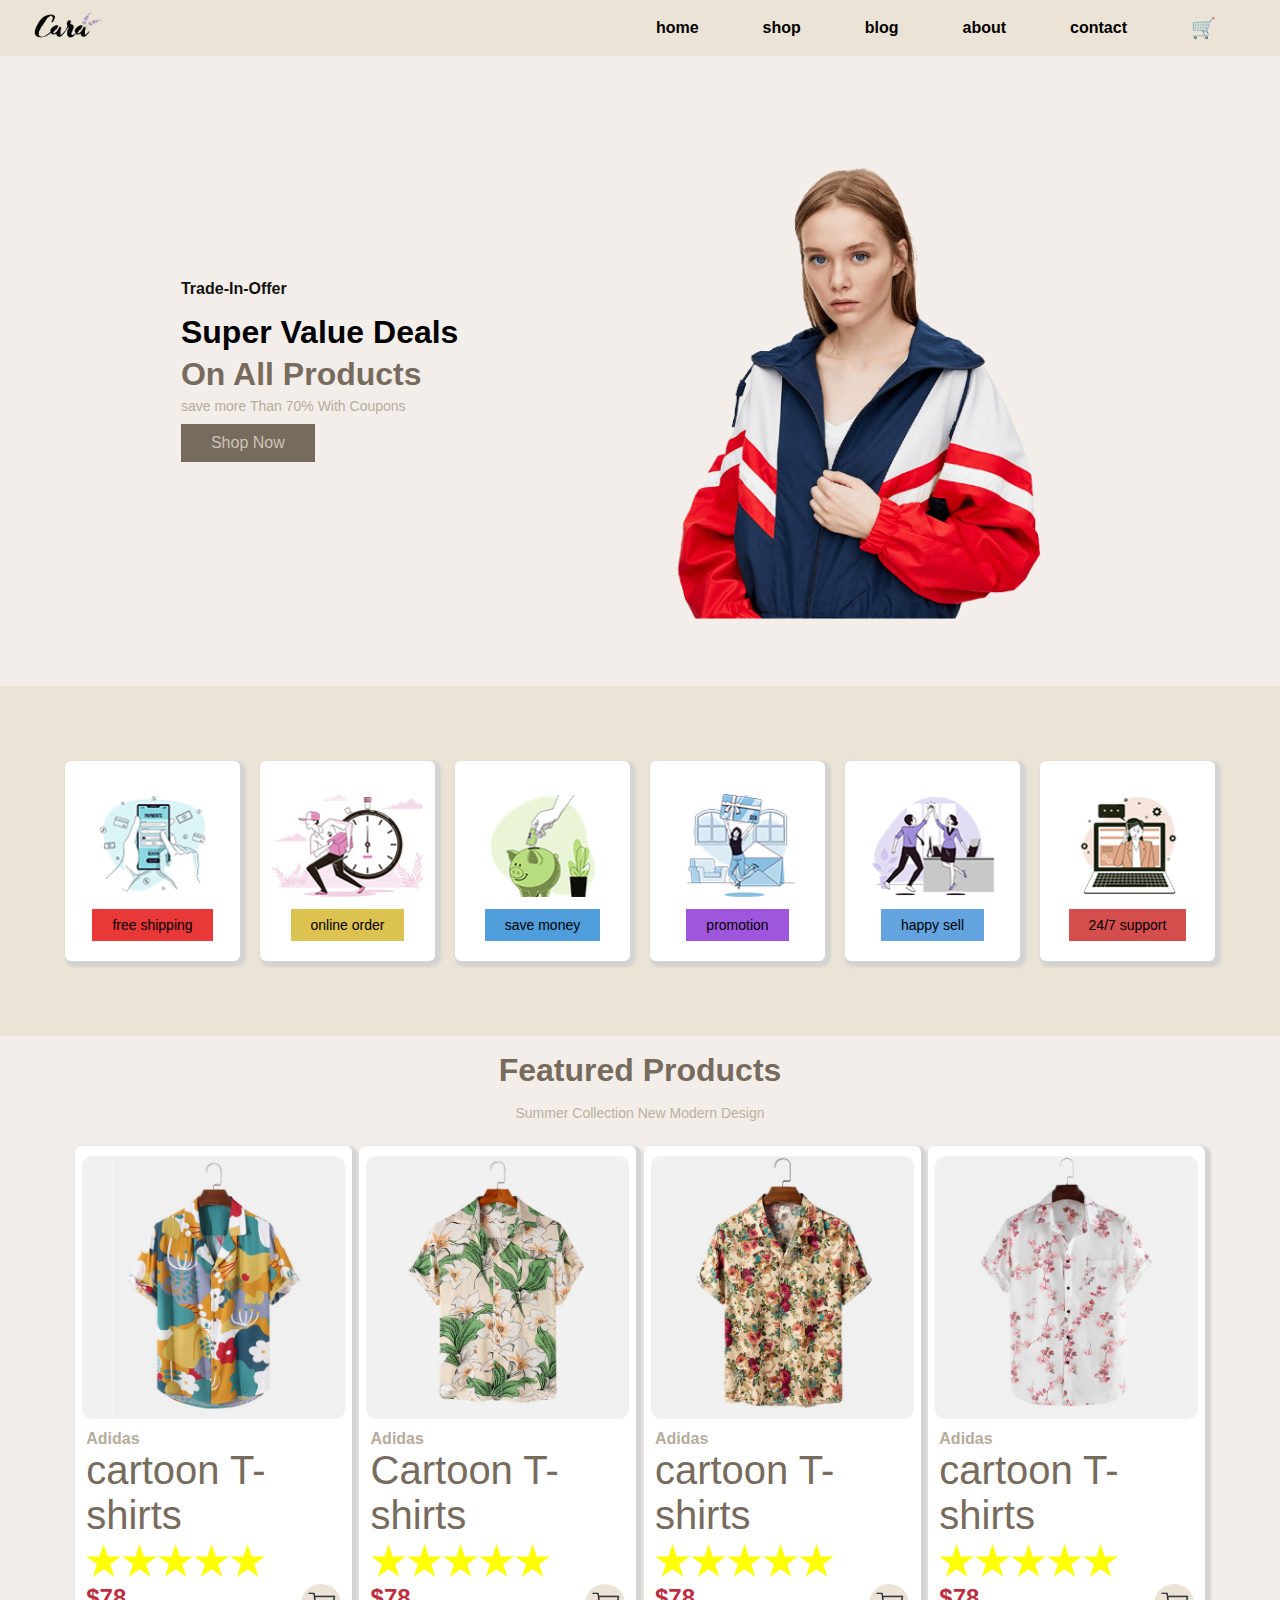
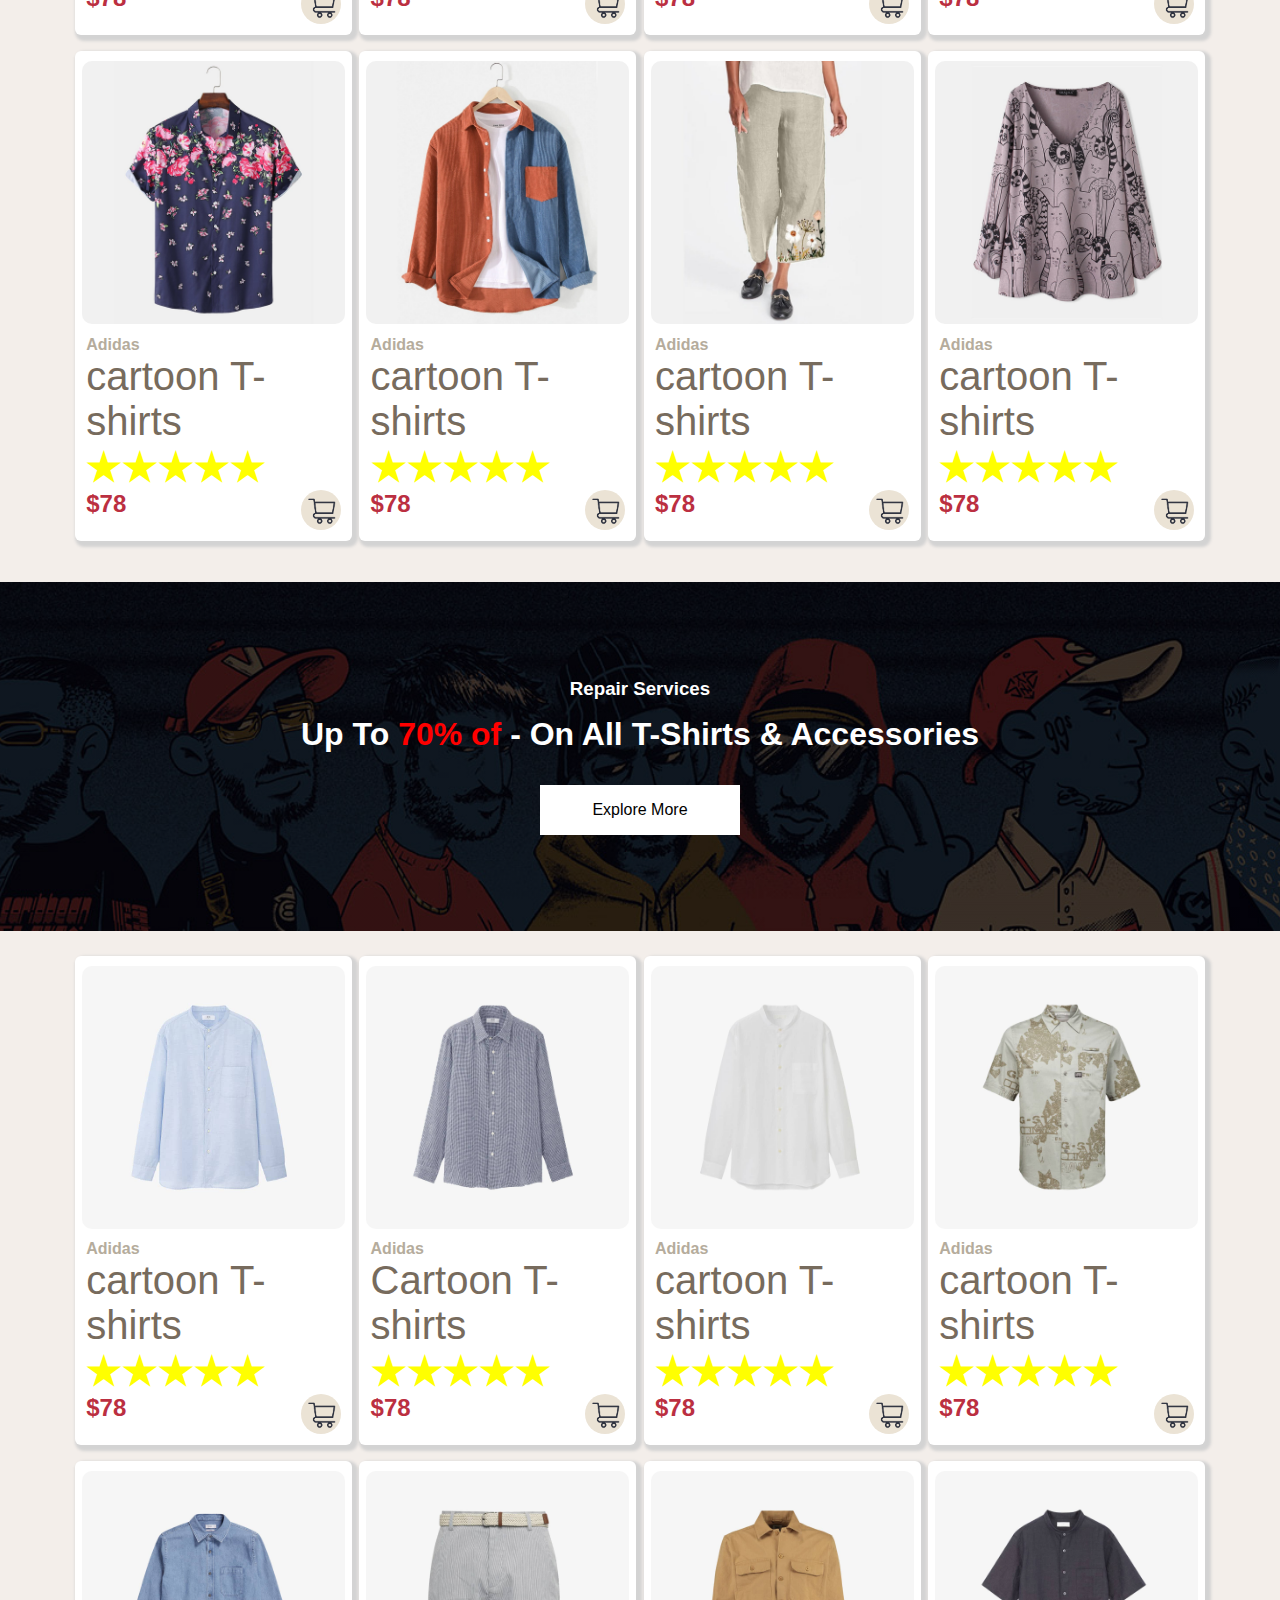
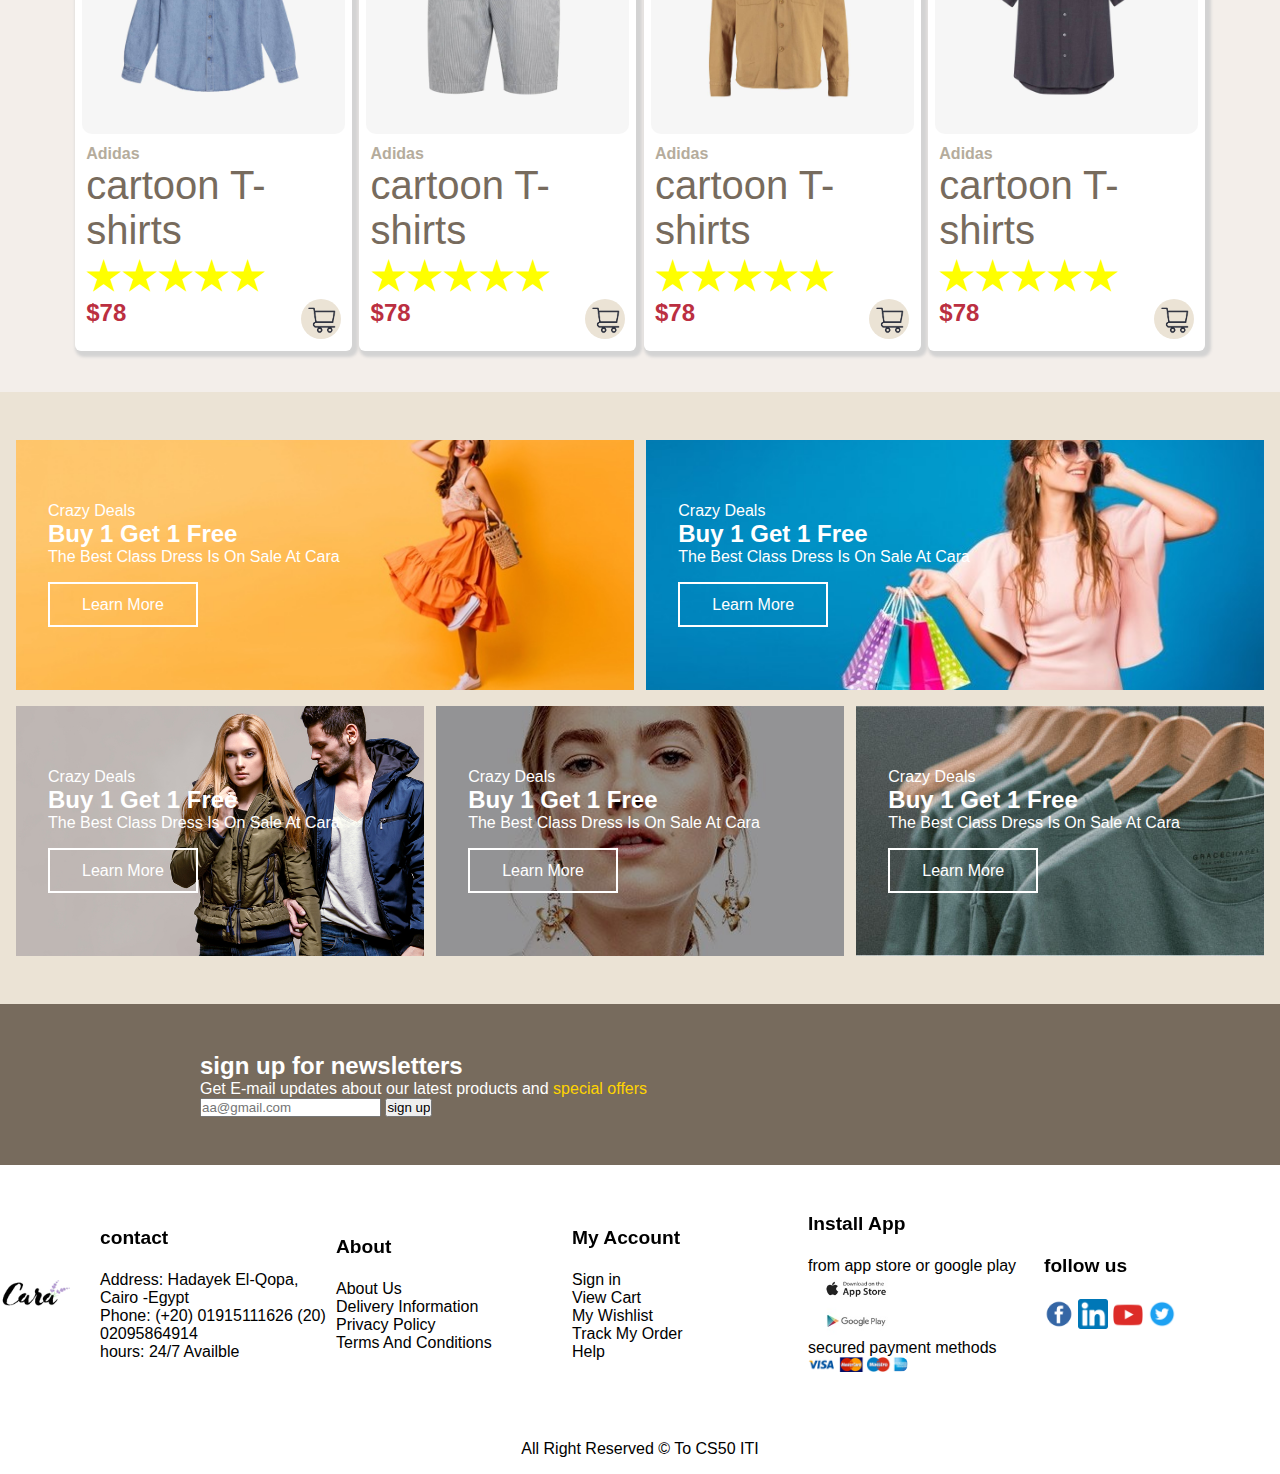
<file: index.html>
<!DOCTYPE html>
<html lang="en">
<head>
  <meta charset="UTF-8">
  <meta name="viewport" content="width=device-width, initial-scale=1.0">
  <link rel="stylesheet" href="style.css">
  <title>Cara</title>
</head>
<body>
  <nav class="container">
    <div class="img">
      <img src="./img/logo.png">
    </div>
    <ul>
      <li><a  href="#">home</a></li>
      <li><a href="shop.html">shop</a></li>
      <li><a href="#">blog</a></li>
      <li><a href="#">about</a></li>
      <li><a href="#">contact</a></li>
      <li><a href="#"id="cart">&#128722;</a></li>
    </ul>
  </nav>



  <section class ="coverpage padtopbot">
    <div class="container">
      
      <div class="content">
        <h3>Trade-In-Offer</h3>
        <h1>Super Value Deals</h1>
        <h2>On All Products</h2>
        <p>save more Than 70% With Coupons</p>
        <a href="#" id="buy">Shop Now</a>
      </div>

      <div class="img">
        <img src="./img/hero4.png">
      </div>
    </div>
  </section>

  <section class="features padtopbot">
    <div><img src="./img/features/f1.png"> <a href="#" class="a">free shipping</a></div>
    <div><img src="./img/features/f2.png"> <a href="#" class="b">online order</a></div>
    <div><img src="./img/features/f3.png"> <a href="#" class="c">save money</a></div>
    <div><img src="./img/features/f4.png"> <a href="#" class="d">promotion</a></div>
    <div><img src="./img/features/f5.png"> <a href="#" class="e">happy sell</a></div>
    <div><img src="./img/features/f6.png"> <a href="#" class="f">24/7 support</a></div>
  </section>

  <h1 id="oldprd" >Featured Products</h1>
  <p id="oldprd">Summer Collection New Modern Design</p>

  <section class="products padtopbot">
      <div class="box">
        <div class="image"> <img src="./img/products/f1.jpg"></div>
        <div class="content">
          <h3>Adidas</h3>
          <p>cartoon T-shirts</p>
            <div class="starprice">
              <span style="font-size:250%;color:yellow;">&starf;</span>
              <span style="font-size:250%;color:yellow;">&starf;</span>
              <span style="font-size:250%;color:yellow;">&starf;</span>
              <span style="font-size:250%;color:yellow;">&starf;</span>
              <span style="font-size:250%;color:yellow;">&starf;</span>
            </div>
            <div><span>$78</span> <img src="./img/shopcart.png"></div>  
        </div>
    </div>

    <div class="box">
      <div class="image"> <img src="./img/products/f2.jpg"></div>
      <div class="content">
        <h3>Adidas</h3>
        <p>Cartoon T-shirts</p>
          <div class="starprice">
            <span style="font-size:250%;color:yellow;">&starf;</span>
            <span style="font-size:250%;color:yellow;">&starf;</span>
            <span style="font-size:250%;color:yellow;">&starf;</span>
            <span style="font-size:250%;color:yellow;">&starf;</span>
            <span style="font-size:250%;color:yellow;">&starf;</span>
          </div>
          <div><span>$78</span> <img src="./img/shopcart.png"></div>  
      </div>
  </div>

  <div class="box">
    <div class="image"> <img src="./img/products/f3.jpg"></div>
    <div class="content">
      <h3>Adidas</h3>
      <p>cartoon T-shirts</p>
        <div class="starprice">
          <span style="font-size:250%;color:yellow;">&starf;</span>
          <span style="font-size:250%;color:yellow;">&starf;</span>
          <span style="font-size:250%;color:yellow;">&starf;</span>
          <span style="font-size:250%;color:yellow;">&starf;</span>
          <span style="font-size:250%;color:yellow;">&starf;</span>
        </div>
        <div><span>$78</span> <img src="./img/shopcart.png"></div>
    </div>
</div>

<div class="box">
  <div class="image"> <img src="./img/products/f4.jpg"></div>
  <div class="content">
    <h3>Adidas</h3>
    <p>cartoon T-shirts</p>
      <div class="starprice">
        <span style="font-size:250%;color:yellow;">&starf;</span>
        <span style="font-size:250%;color:yellow;">&starf;</span>
        <span style="font-size:250%;color:yellow;">&starf;</span>
        <span style="font-size:250%;color:yellow;">&starf;</span>
        <span style="font-size:250%;color:yellow;">&starf;</span>
      </div>
      <div><span>$78</span> <img src="./img/shopcart.png"></div>  </div>
</div>

<div class="box">
  <div class="image"> <img src="./img/products/f5.jpg"></div>
  <div class="content">
    <h3>Adidas</h3>
    <p>cartoon T-shirts</p>
      <div class="starprice">
        <span style="font-size:250%;color:yellow;">&starf;</span>
        <span style="font-size:250%;color:yellow;">&starf;</span>
        <span style="font-size:250%;color:yellow;">&starf;</span>
        <span style="font-size:250%;color:yellow;">&starf;</span>
        <span style="font-size:250%;color:yellow;">&starf;</span>
      </div>
      <div><span>$78</span> <img src="./img/shopcart.png"></div>  </div>
</div>

<div class="box">
  <div class="image"> <img src="./img/products/f6.jpg"></div>
  <div class="content">
    <h3>Adidas</h3>
    <p>cartoon T-shirts</p>
      <div class="starprice">
        <span style="font-size:250%;color:yellow;">&starf;</span>
        <span style="font-size:250%;color:yellow;">&starf;</span>
        <span style="font-size:250%;color:yellow;">&starf;</span>
        <span style="font-size:250%;color:yellow;">&starf;</span>
        <span style="font-size:250%;color:yellow;">&starf;</span>
      </div>
      <div><span>$78</span> <img src="./img/shopcart.png"></div>  </div>
</div>

<div class="box">
  <div class="image"> <img src="./img/products/f7.jpg"></div>
  <div class="content">
    <h3>Adidas</h3>
    <p>cartoon T-shirts</p>
      <div class="starprice">
        <span style="font-size:250%;color:yellow;">&starf;</span>
        <span style="font-size:250%;color:yellow;">&starf;</span>
        <span style="font-size:250%;color:yellow;">&starf;</span>
        <span style="font-size:250%;color:yellow;">&starf;</span>
        <span style="font-size:250%;color:yellow;">&starf;</span>
      </div>
      <div><span>$78</span> <img src="./img/shopcart.png"></div>  
    </div>
</div>

<div class="box">
  <div class="image"><img src="./img/products/f8.jpg"></div> 
  <div class="content">
    <h3>Adidas</h3>
    <p>cartoon T-shirts</p>
      <div class="starprice">
        <span style="font-size:250%;color:yellow;">&starf;</span>
        <span style="font-size:250%;color:yellow;">&starf;</span>
        <span style="font-size:250%;color:yellow;">&starf;</span>
        <span style="font-size:250%;color:yellow;">&starf;</span>
        <span style="font-size:250%;color:yellow;">&starf;</span>
      </div>
      <div><span>$78</span> <img src="./img/shopcart.png"></div>  </div>
</div>
    </section>

    <section class="sale">
      <h3>Repair Services</h3>
      <p>Up To <span>70% of </span> - On All T-Shirts & Accessories</p>
      <a href="#">Explore More</a>
  </section>


  <section class="products padtopbot">
    <div class="box">
      <div class="image"> <img src="./img/products/n1.jpg"></div>
      <div class="content">
        <h3>Adidas</h3>
        <p>cartoon T-shirts</p>
          <div class="starprice">
            <span style="font-size:250%;color:yellow;">&starf;</span>
            <span style="font-size:250%;color:yellow;">&starf;</span>
            <span style="font-size:250%;color:yellow;">&starf;</span>
            <span style="font-size:250%;color:yellow;">&starf;</span>
            <span style="font-size:250%;color:yellow;">&starf;</span>
          </div>
          <div><span>$78</span> <img src="./img/shopcart.png"></div>  
      </div>
  </div>

  <div class="box">
    <div class="image"> <img src="./img/products/n2.jpg"></div>
    <div class="content">
      <h3>Adidas</h3>
      <p>Cartoon T-shirts</p>
        <div class="starprice">
          <span style="font-size:250%;color:yellow;">&starf;</span>
          <span style="font-size:250%;color:yellow;">&starf;</span>
          <span style="font-size:250%;color:yellow;">&starf;</span>
          <span style="font-size:250%;color:yellow;">&starf;</span>
          <span style="font-size:250%;color:yellow;">&starf;</span>
        </div>
        <div><span>$78</span> <img src="./img/shopcart.png"></div>  
    </div>
</div>

<div class="box">
  <div class="image"> <img src="./img/products/n3.jpg"></div>
  <div class="content">
    <h3>Adidas</h3>
    <p>cartoon T-shirts</p>
      <div class="starprice">
        <span style="font-size:250%;color:yellow;">&starf;</span>
        <span style="font-size:250%;color:yellow;">&starf;</span>
        <span style="font-size:250%;color:yellow;">&starf;</span>
        <span style="font-size:250%;color:yellow;">&starf;</span>
        <span style="font-size:250%;color:yellow;">&starf;</span>
      </div>
      <div><span>$78</span> <img src="./img/shopcart.png"></div>
  </div>
</div>

<div class="box">
<div class="image"> <img src="./img/products/n4.jpg"></div>
<div class="content">
  <h3>Adidas</h3>
  <p>cartoon T-shirts</p>
    <div class="starprice">
      <span style="font-size:250%;color:yellow;">&starf;</span>
      <span style="font-size:250%;color:yellow;">&starf;</span>
      <span style="font-size:250%;color:yellow;">&starf;</span>
      <span style="font-size:250%;color:yellow;">&starf;</span>
      <span style="font-size:250%;color:yellow;">&starf;</span>
    </div>
    <div><span>$78</span> <img src="./img/shopcart.png"></div>  </div>
</div>

<div class="box">
<div class="image"> <img src="./img/products/n5.jpg"></div>
<div class="content">
  <h3>Adidas</h3>
  <p>cartoon T-shirts</p>
    <div class="starprice">
      <span style="font-size:250%;color:yellow;">&starf;</span>
      <span style="font-size:250%;color:yellow;">&starf;</span>
      <span style="font-size:250%;color:yellow;">&starf;</span>
      <span style="font-size:250%;color:yellow;">&starf;</span>
      <span style="font-size:250%;color:yellow;">&starf;</span>
    </div>
    <div><span>$78</span> <img src="./img/shopcart.png"></div>  </div>
</div>

<div class="box">
<div class="image"> <img src="./img/products/n6.jpg"></div>
<div class="content">
  <h3>Adidas</h3>
  <p>cartoon T-shirts</p>
    <div class="starprice">
      <span style="font-size:250%;color:yellow;">&starf;</span>
      <span style="font-size:250%;color:yellow;">&starf;</span>
      <span style="font-size:250%;color:yellow;">&starf;</span>
      <span style="font-size:250%;color:yellow;">&starf;</span>
      <span style="font-size:250%;color:yellow;">&starf;</span>
    </div>
    <div><span>$78</span> <img src="./img/shopcart.png"></div>  </div>
</div>

<div class="box">
<div class="image"> <img src="./img/products/n7.jpg"></div>
<div class="content">
  <h3>Adidas</h3>
  <p>cartoon T-shirts</p>
    <div class="starprice">
      <span style="font-size:250%;color:yellow;">&starf;</span>
      <span style="font-size:250%;color:yellow;">&starf;</span>
      <span style="font-size:250%;color:yellow;">&starf;</span>
      <span style="font-size:250%;color:yellow;">&starf;</span>
      <span style="font-size:250%;color:yellow;">&starf;</span>
    </div>
    <div><span>$78</span> <img src="./img/shopcart.png"></div>  
  </div>
</div>

<div class="box">
<div class="image"><img src="./img/products/n8.jpg"></div> 
<div class="content">
  <h3>Adidas</h3>
  <p>cartoon T-shirts</p>
    <div class="starprice">
      <span style="font-size:250%;color:yellow;">&starf;</span>
      <span style="font-size:250%;color:yellow;">&starf;</span>
      <span style="font-size:250%;color:yellow;">&starf;</span>
      <span style="font-size:250%;color:yellow;">&starf;</span>
      <span style="font-size:250%;color:yellow;">&starf;</span>
    </div>
    <div><span>$78</span> <img src="./img/shopcart.png"></div>  </div>
</div>
  </section>

  <section class="images container padtopbot">
    <div class=" child">
        <div class="box one">
            <div>
                <span>Crazy Deals</span>
                <h3>Buy 1 Get 1 Free</h3>
                <p>The Best Class Dress Is On Sale At Cara</p>
                <a href="#">Learn More</a>
            </div>
        </div>
        <div class="box two">
            <div>
                <span>Crazy Deals</span>
                <h3>Buy 1 Get 1 Free</h3>
                <p>The Best Class Dress Is On Sale At Cara</p>
                <a href="#">Learn More</a>
            </div>
        </div>
    </div>
    <div class="child">
        <div class="box three">
            <div>
                <span>Crazy Deals</span>
                <h3>Buy 1 Get 1 Free</h3>
                <p>The Best Class Dress Is On Sale At Cara</p>
                <a href="#">Learn More</a>
            </div>
        </div>
        <div class="box four">
            <div>
                <span>Crazy Deals</span>
                <h3>Buy 1 Get 1 Free</h3>
                <p>The Best Class Dress Is On Sale At Cara</p>
                <a href="#">Learn More</a>
            </div>
        </div>
        <div class="box five">
            <div>
                <span>Crazy Deals</span>
                <h3>Buy 1 Get 1 Free</h3>
                <p>The Best Class Dress Is On Sale At Cara</p>
                <a href="#">Learn More</a>
            </div>
        </div>
    </div>
</section>


<section class="signup padtopbot">
  <div class="container">
    <div><h2>sign up for newsletters</h2>
    <p>Get E-mail updates about our latest products and <span>special offers</span></p>
    </div>
    <div>
    <form>
      <label for="email"></label>
      <input type="email" name="email" placeholder="aa@gmail.com" required>
      <input type="submit" value="sign up">
    </form>
    </div>
  </div>
</section>


<footer class="padtopbot">
  <div class=" container">
    <img src="./img/logo.png">
      <ul>
          <li class="main">contact</li>
          <li>Address: Hadayek El-Qopa, Cairo -Egypt</li>
          <li>Phone: (+20) 01915111626 (20) 02095864914</li>
          <li>hours: 24/7 Availble</li>
          
      </ul>
      
      <ul>
          <li class="main">About</li>
          <li>About Us</li>
          <li>Delivery Information</li>
          <li>Privacy Policy</li>
          <li>Terms And Conditions</li>
      </ul>
      <ul>
          <li class="main">My Account</li>
          <li>Sign in</li>
          <li>View Cart</li>
          <li>My Wishlist</li>
          <li>Track My Order</li>
          <li>Help</li>
      </ul>
      <ul class="payment">
        <li class="main">Install App</li>
        <li>from app store or google play</li>
        <li><img src="./img/pay/app.jpg"></li>
        <li><img src="./img/pay/play.jpg"></li>
        <li>secured payment methods</li>
        <li><img src="./img/pay/pay.png"></li>
    </ul>
      <div class="follow">
          <h2>follow us</h2>
        <a><img src="./img/facebook.png"></a>
        <a><img src="./img/linkedin.png"></a>
        <a><img src="./img/youtube.png"></a>
        <a><img src="./img/twitter.png"></a>
      </div>
  </div>
</footer>
<p class="secoundFooter">All Right Reserved &copy; To CS50 ITI</p>
</body>
</html>
</file>
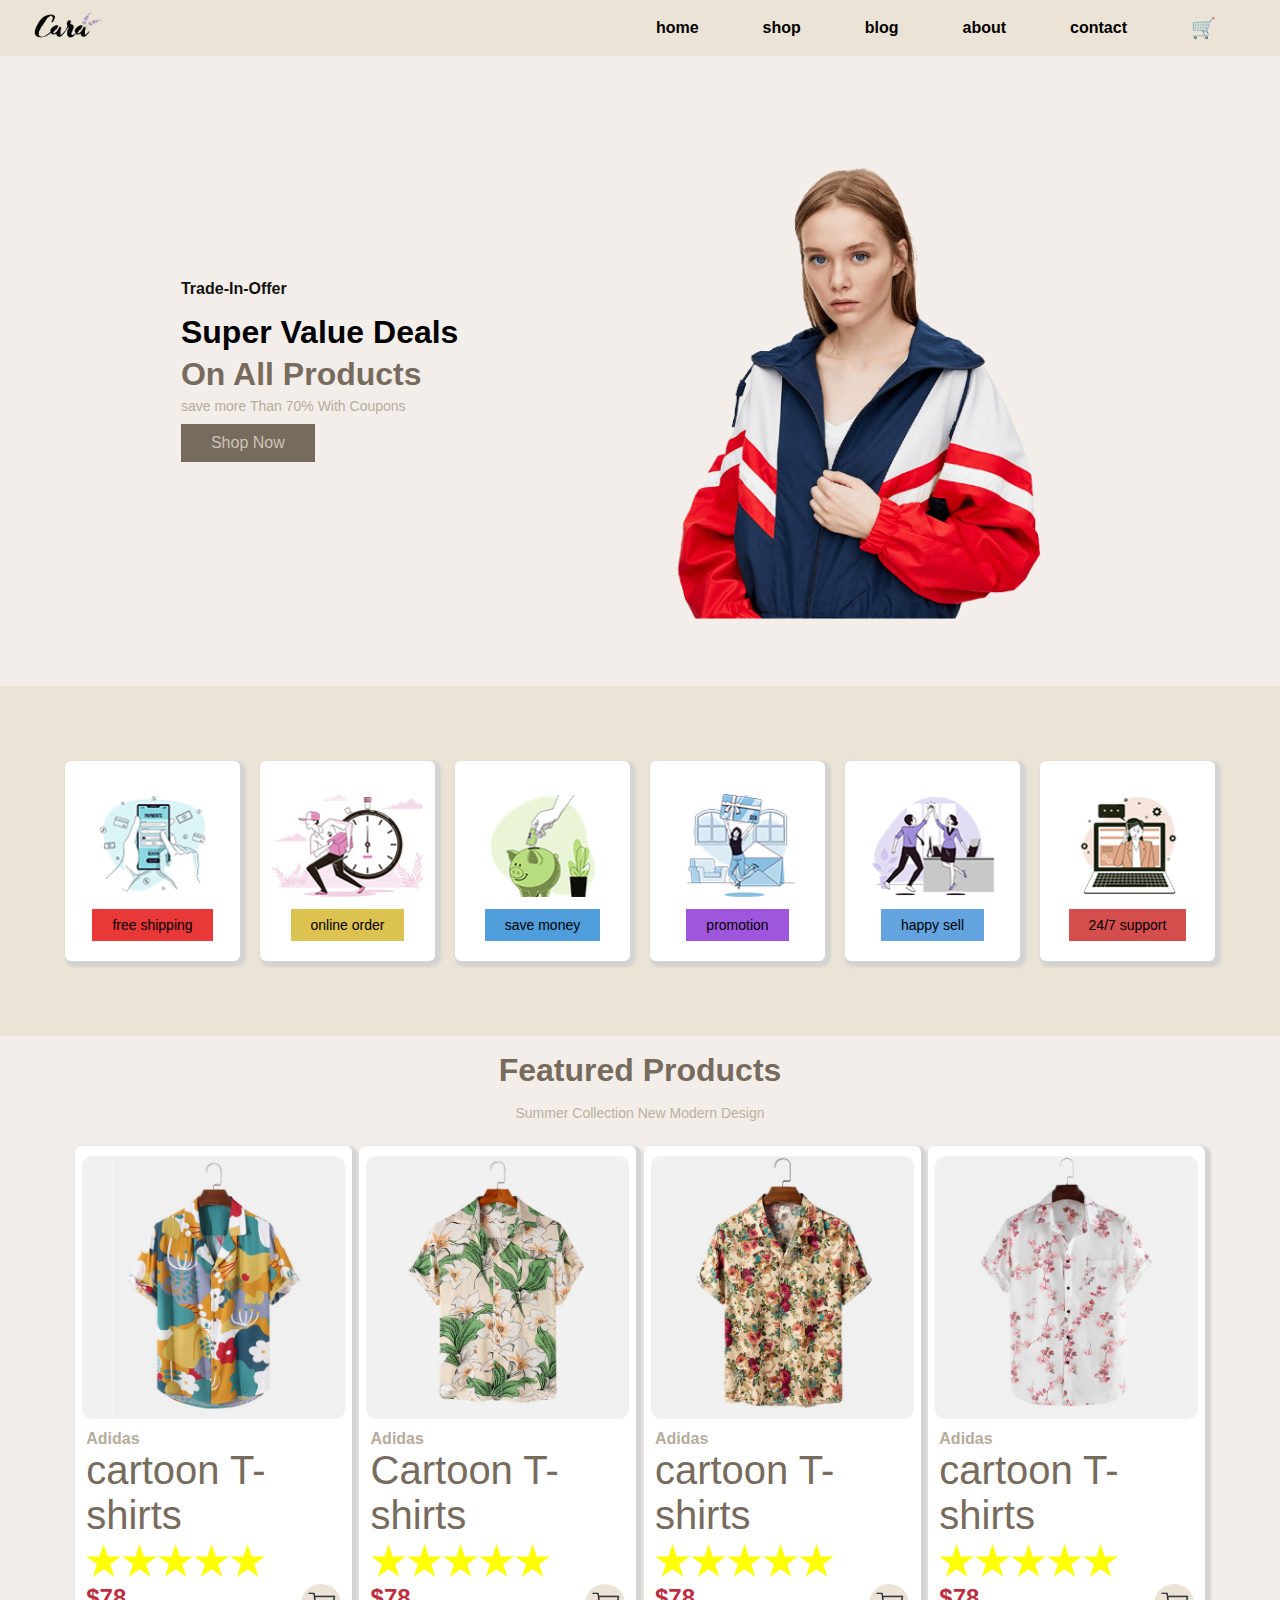
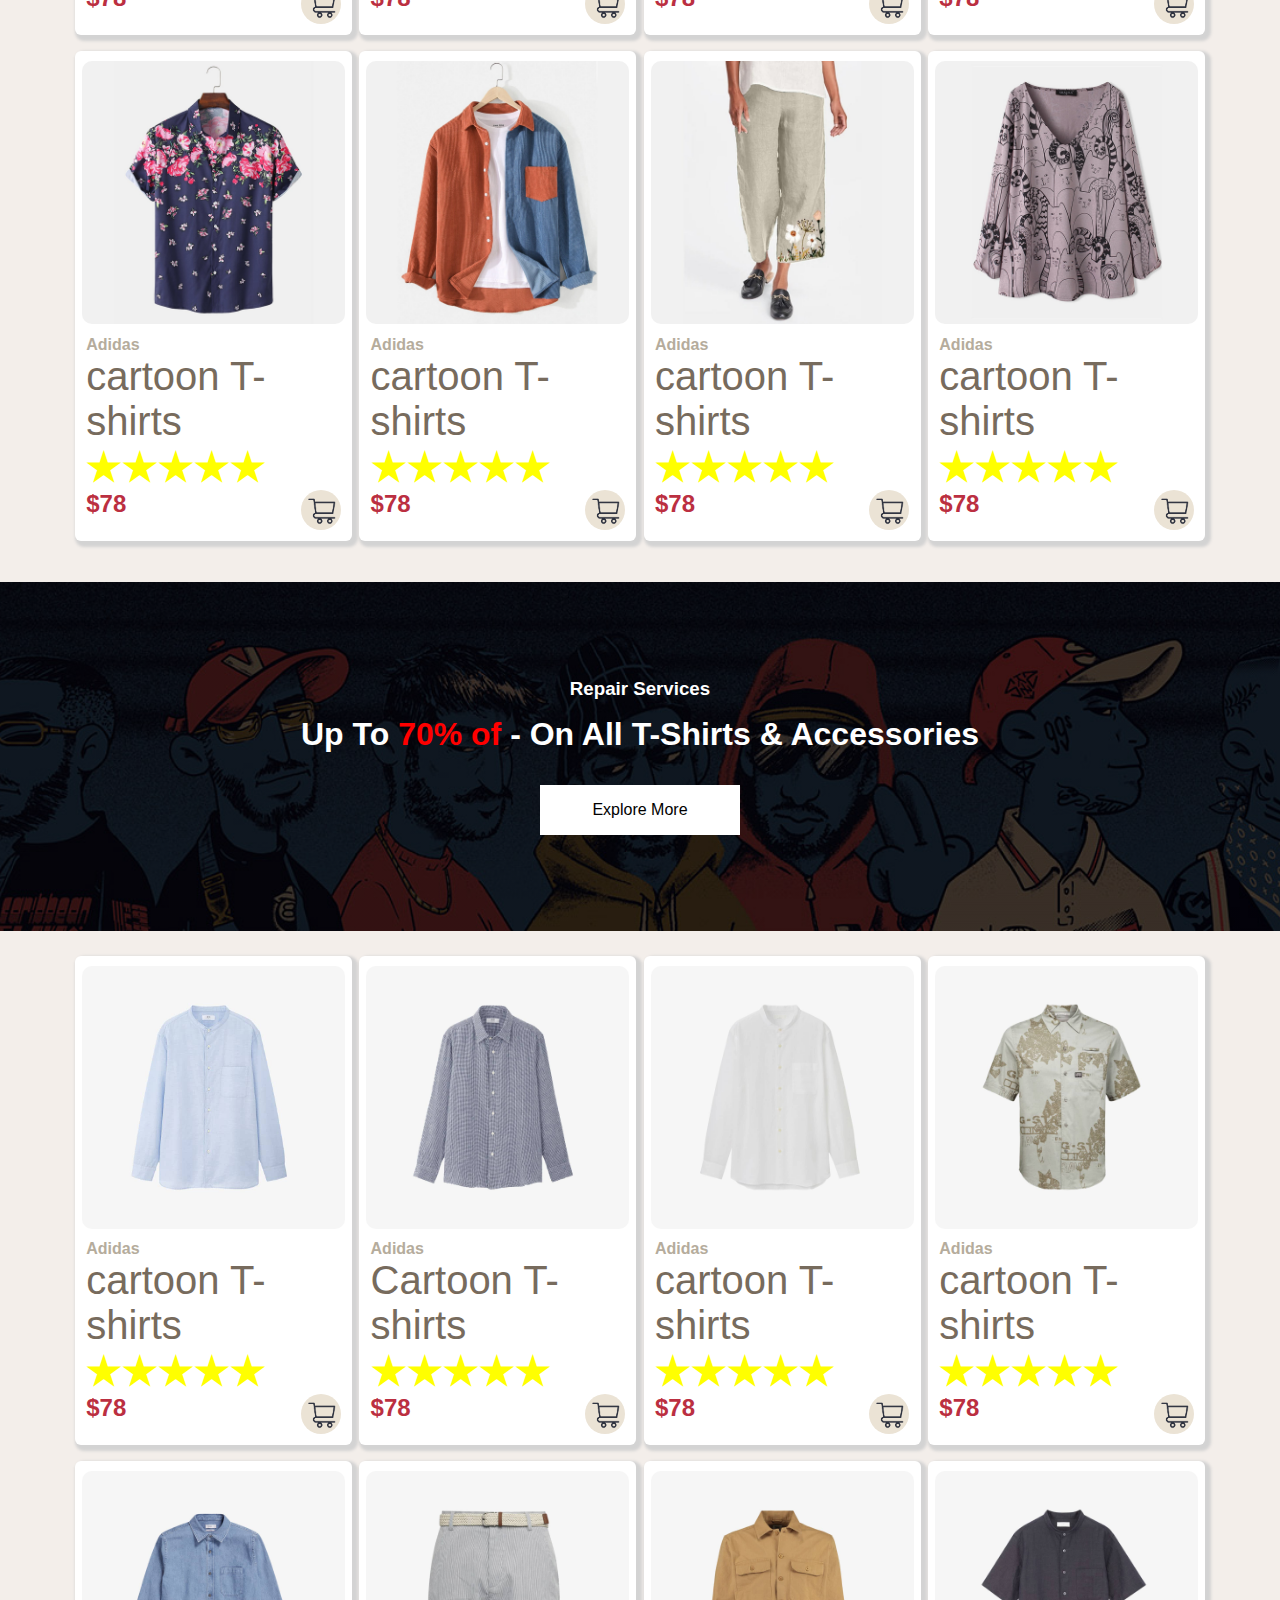
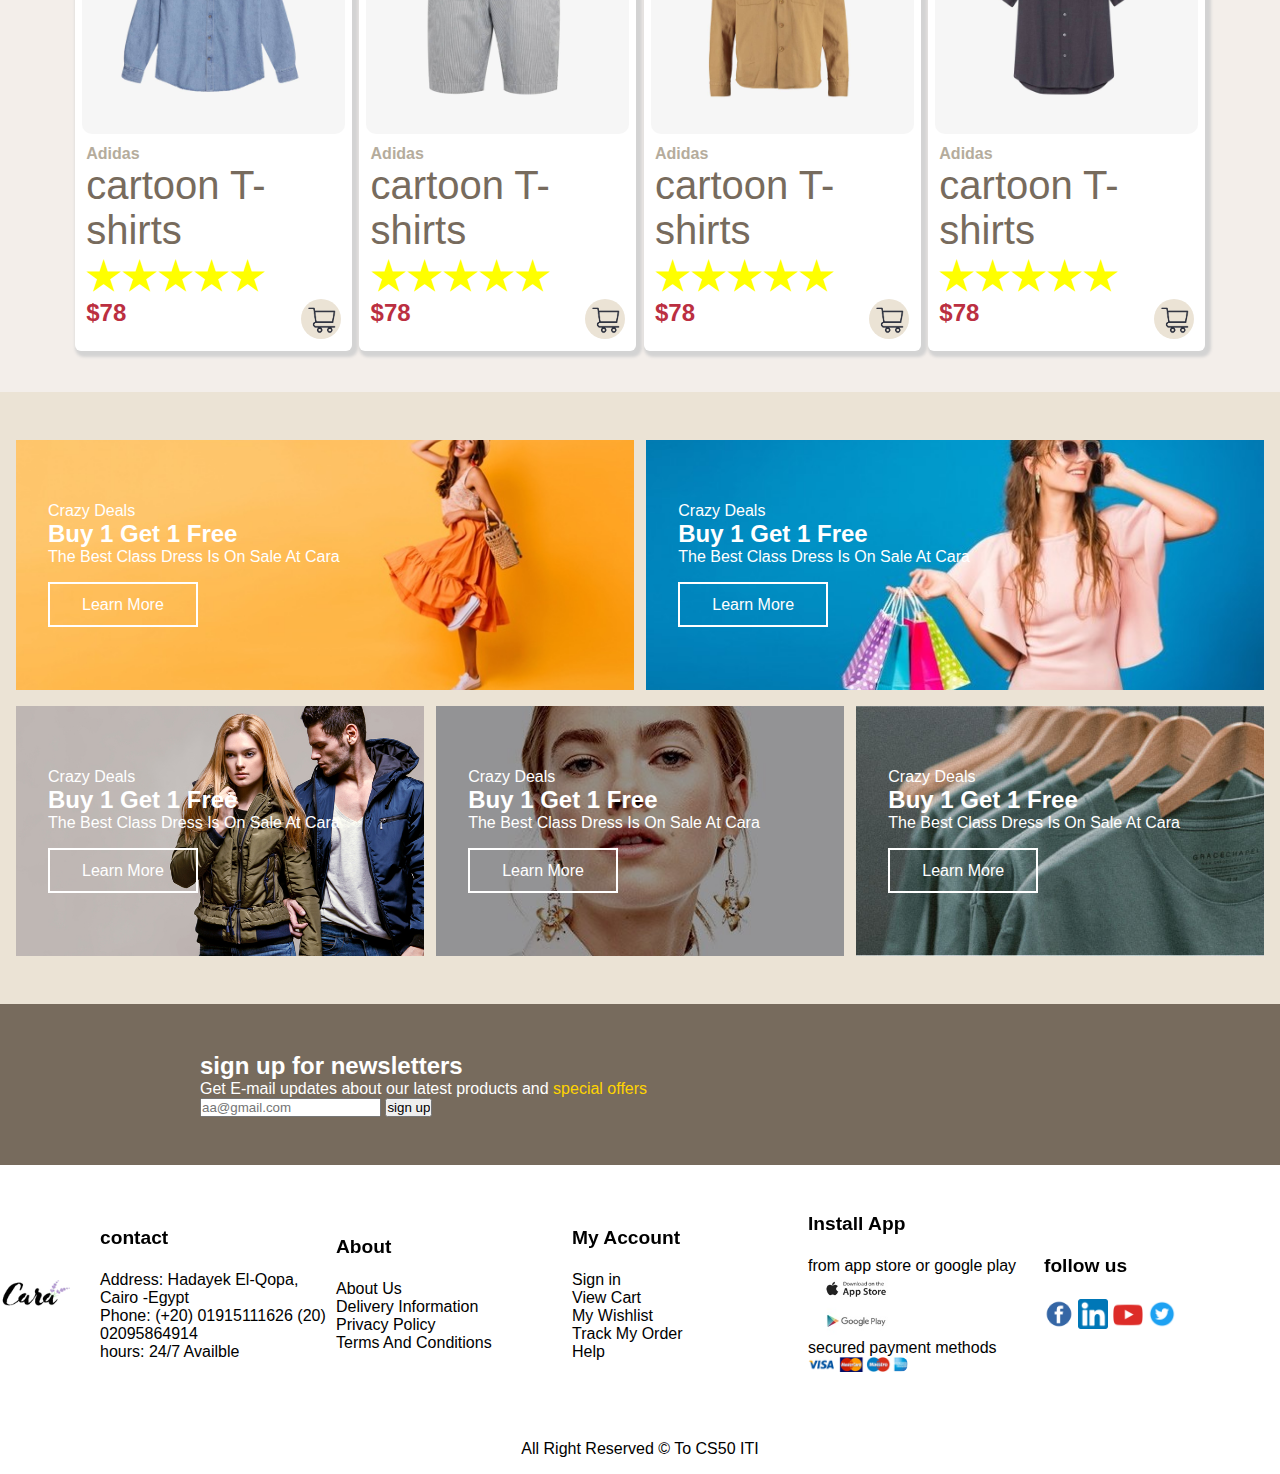
<file: home.html>
<!DOCTYPE html>
<html lang="en">
<head>
  <meta charset="UTF-8">
  <meta name="viewport" content="width=device-width, initial-scale=1.0">
  <link rel="stylesheet" href="style.css">
  <title>Cara</title>
</head>
<body>
  <nav class="container">
    <div class="img">
      <img src="./img/logo.png">
    </div>
    <ul>
      <li><a  href="#">home</a></li>
      <li><a href="shop.html">shop</a></li>
      <li><a href="#">blog</a></li>
      <li><a href="#">about</a></li>
      <li><a href="#">contact</a></li>
      <li><a href="#"id="cart">&#128722;</a></li>
    </ul>
  </nav>



  <section class ="coverpage padtopbot">
    <div class="container">
      
      <div class="content">
        <h3>Trade-In-Offer</h3>
        <h1>Super Value Deals</h1>
        <h2>On All Products</h2>
        <p>save more Than 70% With Coupons</p>
        <a href="#" id="buy">Shop Now</a>
      </div>

      <div class="img">
        <img src="./img/hero4.png">
      </div>
    </div>
  </section>

  <section class="features padtopbot">
    <div><img src="./img/features/f1.png"> <a href="#" class="a">free shipping</a></div>
    <div><img src="./img/features/f2.png"> <a href="#" class="b">online order</a></div>
    <div><img src="./img/features/f3.png"> <a href="#" class="c">save money</a></div>
    <div><img src="./img/features/f4.png"> <a href="#" class="d">promotion</a></div>
    <div><img src="./img/features/f5.png"> <a href="#" class="e">happy sell</a></div>
    <div><img src="./img/features/f6.png"> <a href="#" class="f">24/7 support</a></div>
  </section>

  <h1 id="oldprd" >Featured Products</h1>
  <p id="oldprd">Summer Collection New Modern Design</p>

  <section class="products padtopbot">
      <div class="box">
        <div class="image"> <img src="./img/products/f1.jpg"></div>
        <div class="content">
          <h3>Adidas</h3>
          <p>cartoon T-shirts</p>
            <div class="starprice">
              <span style="font-size:250%;color:yellow;">&starf;</span>
              <span style="font-size:250%;color:yellow;">&starf;</span>
              <span style="font-size:250%;color:yellow;">&starf;</span>
              <span style="font-size:250%;color:yellow;">&starf;</span>
              <span style="font-size:250%;color:yellow;">&starf;</span>
            </div>
            <div><span>$78</span> <img src="./img/shopcart.png"></div>  
        </div>
    </div>

    <div class="box">
      <div class="image"> <img src="./img/products/f2.jpg"></div>
      <div class="content">
        <h3>Adidas</h3>
        <p>Cartoon T-shirts</p>
          <div class="starprice">
            <span style="font-size:250%;color:yellow;">&starf;</span>
            <span style="font-size:250%;color:yellow;">&starf;</span>
            <span style="font-size:250%;color:yellow;">&starf;</span>
            <span style="font-size:250%;color:yellow;">&starf;</span>
            <span style="font-size:250%;color:yellow;">&starf;</span>
          </div>
          <div><span>$78</span> <img src="./img/shopcart.png"></div>  
      </div>
  </div>

  <div class="box">
    <div class="image"> <img src="./img/products/f3.jpg"></div>
    <div class="content">
      <h3>Adidas</h3>
      <p>cartoon T-shirts</p>
        <div class="starprice">
          <span style="font-size:250%;color:yellow;">&starf;</span>
          <span style="font-size:250%;color:yellow;">&starf;</span>
          <span style="font-size:250%;color:yellow;">&starf;</span>
          <span style="font-size:250%;color:yellow;">&starf;</span>
          <span style="font-size:250%;color:yellow;">&starf;</span>
        </div>
        <div><span>$78</span> <img src="./img/shopcart.png"></div>
    </div>
</div>

<div class="box">
  <div class="image"> <img src="./img/products/f4.jpg"></div>
  <div class="content">
    <h3>Adidas</h3>
    <p>cartoon T-shirts</p>
      <div class="starprice">
        <span style="font-size:250%;color:yellow;">&starf;</span>
        <span style="font-size:250%;color:yellow;">&starf;</span>
        <span style="font-size:250%;color:yellow;">&starf;</span>
        <span style="font-size:250%;color:yellow;">&starf;</span>
        <span style="font-size:250%;color:yellow;">&starf;</span>
      </div>
      <div><span>$78</span> <img src="./img/shopcart.png"></div>  </div>
</div>

<div class="box">
  <div class="image"> <img src="./img/products/f5.jpg"></div>
  <div class="content">
    <h3>Adidas</h3>
    <p>cartoon T-shirts</p>
      <div class="starprice">
        <span style="font-size:250%;color:yellow;">&starf;</span>
        <span style="font-size:250%;color:yellow;">&starf;</span>
        <span style="font-size:250%;color:yellow;">&starf;</span>
        <span style="font-size:250%;color:yellow;">&starf;</span>
        <span style="font-size:250%;color:yellow;">&starf;</span>
      </div>
      <div><span>$78</span> <img src="./img/shopcart.png"></div>  </div>
</div>

<div class="box">
  <div class="image"> <img src="./img/products/f6.jpg"></div>
  <div class="content">
    <h3>Adidas</h3>
    <p>cartoon T-shirts</p>
      <div class="starprice">
        <span style="font-size:250%;color:yellow;">&starf;</span>
        <span style="font-size:250%;color:yellow;">&starf;</span>
        <span style="font-size:250%;color:yellow;">&starf;</span>
        <span style="font-size:250%;color:yellow;">&starf;</span>
        <span style="font-size:250%;color:yellow;">&starf;</span>
      </div>
      <div><span>$78</span> <img src="./img/shopcart.png"></div>  </div>
</div>

<div class="box">
  <div class="image"> <img src="./img/products/f7.jpg"></div>
  <div class="content">
    <h3>Adidas</h3>
    <p>cartoon T-shirts</p>
      <div class="starprice">
        <span style="font-size:250%;color:yellow;">&starf;</span>
        <span style="font-size:250%;color:yellow;">&starf;</span>
        <span style="font-size:250%;color:yellow;">&starf;</span>
        <span style="font-size:250%;color:yellow;">&starf;</span>
        <span style="font-size:250%;color:yellow;">&starf;</span>
      </div>
      <div><span>$78</span> <img src="./img/shopcart.png"></div>  
    </div>
</div>

<div class="box">
  <div class="image"><img src="./img/products/f8.jpg"></div> 
  <div class="content">
    <h3>Adidas</h3>
    <p>cartoon T-shirts</p>
      <div class="starprice">
        <span style="font-size:250%;color:yellow;">&starf;</span>
        <span style="font-size:250%;color:yellow;">&starf;</span>
        <span style="font-size:250%;color:yellow;">&starf;</span>
        <span style="font-size:250%;color:yellow;">&starf;</span>
        <span style="font-size:250%;color:yellow;">&starf;</span>
      </div>
      <div><span>$78</span> <img src="./img/shopcart.png"></div>  </div>
</div>
    </section>

    <section class="sale">
      <h3>Repair Services</h3>
      <p>Up To <span>70% of </span> - On All T-Shirts & Accessories</p>
      <a href="#">Explore More</a>
  </section>


  <section class="products padtopbot">
    <div class="box">
      <div class="image"> <img src="./img/products/n1.jpg"></div>
      <div class="content">
        <h3>Adidas</h3>
        <p>cartoon T-shirts</p>
          <div class="starprice">
            <span style="font-size:250%;color:yellow;">&starf;</span>
            <span style="font-size:250%;color:yellow;">&starf;</span>
            <span style="font-size:250%;color:yellow;">&starf;</span>
            <span style="font-size:250%;color:yellow;">&starf;</span>
            <span style="font-size:250%;color:yellow;">&starf;</span>
          </div>
          <div><span>$78</span> <img src="./img/shopcart.png"></div>  
      </div>
  </div>

  <div class="box">
    <div class="image"> <img src="./img/products/n2.jpg"></div>
    <div class="content">
      <h3>Adidas</h3>
      <p>Cartoon T-shirts</p>
        <div class="starprice">
          <span style="font-size:250%;color:yellow;">&starf;</span>
          <span style="font-size:250%;color:yellow;">&starf;</span>
          <span style="font-size:250%;color:yellow;">&starf;</span>
          <span style="font-size:250%;color:yellow;">&starf;</span>
          <span style="font-size:250%;color:yellow;">&starf;</span>
        </div>
        <div><span>$78</span> <img src="./img/shopcart.png"></div>  
    </div>
</div>

<div class="box">
  <div class="image"> <img src="./img/products/n3.jpg"></div>
  <div class="content">
    <h3>Adidas</h3>
    <p>cartoon T-shirts</p>
      <div class="starprice">
        <span style="font-size:250%;color:yellow;">&starf;</span>
        <span style="font-size:250%;color:yellow;">&starf;</span>
        <span style="font-size:250%;color:yellow;">&starf;</span>
        <span style="font-size:250%;color:yellow;">&starf;</span>
        <span style="font-size:250%;color:yellow;">&starf;</span>
      </div>
      <div><span>$78</span> <img src="./img/shopcart.png"></div>
  </div>
</div>

<div class="box">
<div class="image"> <img src="./img/products/n4.jpg"></div>
<div class="content">
  <h3>Adidas</h3>
  <p>cartoon T-shirts</p>
    <div class="starprice">
      <span style="font-size:250%;color:yellow;">&starf;</span>
      <span style="font-size:250%;color:yellow;">&starf;</span>
      <span style="font-size:250%;color:yellow;">&starf;</span>
      <span style="font-size:250%;color:yellow;">&starf;</span>
      <span style="font-size:250%;color:yellow;">&starf;</span>
    </div>
    <div><span>$78</span> <img src="./img/shopcart.png"></div>  </div>
</div>

<div class="box">
<div class="image"> <img src="./img/products/n5.jpg"></div>
<div class="content">
  <h3>Adidas</h3>
  <p>cartoon T-shirts</p>
    <div class="starprice">
      <span style="font-size:250%;color:yellow;">&starf;</span>
      <span style="font-size:250%;color:yellow;">&starf;</span>
      <span style="font-size:250%;color:yellow;">&starf;</span>
      <span style="font-size:250%;color:yellow;">&starf;</span>
      <span style="font-size:250%;color:yellow;">&starf;</span>
    </div>
    <div><span>$78</span> <img src="./img/shopcart.png"></div>  </div>
</div>

<div class="box">
<div class="image"> <img src="./img/products/n6.jpg"></div>
<div class="content">
  <h3>Adidas</h3>
  <p>cartoon T-shirts</p>
    <div class="starprice">
      <span style="font-size:250%;color:yellow;">&starf;</span>
      <span style="font-size:250%;color:yellow;">&starf;</span>
      <span style="font-size:250%;color:yellow;">&starf;</span>
      <span style="font-size:250%;color:yellow;">&starf;</span>
      <span style="font-size:250%;color:yellow;">&starf;</span>
    </div>
    <div><span>$78</span> <img src="./img/shopcart.png"></div>  </div>
</div>

<div class="box">
<div class="image"> <img src="./img/products/n7.jpg"></div>
<div class="content">
  <h3>Adidas</h3>
  <p>cartoon T-shirts</p>
    <div class="starprice">
      <span style="font-size:250%;color:yellow;">&starf;</span>
      <span style="font-size:250%;color:yellow;">&starf;</span>
      <span style="font-size:250%;color:yellow;">&starf;</span>
      <span style="font-size:250%;color:yellow;">&starf;</span>
      <span style="font-size:250%;color:yellow;">&starf;</span>
    </div>
    <div><span>$78</span> <img src="./img/shopcart.png"></div>  
  </div>
</div>

<div class="box">
<div class="image"><img src="./img/products/n8.jpg"></div> 
<div class="content">
  <h3>Adidas</h3>
  <p>cartoon T-shirts</p>
    <div class="starprice">
      <span style="font-size:250%;color:yellow;">&starf;</span>
      <span style="font-size:250%;color:yellow;">&starf;</span>
      <span style="font-size:250%;color:yellow;">&starf;</span>
      <span style="font-size:250%;color:yellow;">&starf;</span>
      <span style="font-size:250%;color:yellow;">&starf;</span>
    </div>
    <div><span>$78</span> <img src="./img/shopcart.png"></div>  </div>
</div>
  </section>

  <section class="images container padtopbot">
    <div class=" child">
        <div class="box one">
            <div>
                <span>Crazy Deals</span>
                <h3>Buy 1 Get 1 Free</h3>
                <p>The Best Class Dress Is On Sale At Cara</p>
                <a href="#">Learn More</a>
            </div>
        </div>
        <div class="box two">
            <div>
                <span>Crazy Deals</span>
                <h3>Buy 1 Get 1 Free</h3>
                <p>The Best Class Dress Is On Sale At Cara</p>
                <a href="#">Learn More</a>
            </div>
        </div>
    </div>
    <div class="child">
        <div class="box three">
            <div>
                <span>Crazy Deals</span>
                <h3>Buy 1 Get 1 Free</h3>
                <p>The Best Class Dress Is On Sale At Cara</p>
                <a href="#">Learn More</a>
            </div>
        </div>
        <div class="box four">
            <div>
                <span>Crazy Deals</span>
                <h3>Buy 1 Get 1 Free</h3>
                <p>The Best Class Dress Is On Sale At Cara</p>
                <a href="#">Learn More</a>
            </div>
        </div>
        <div class="box five">
            <div>
                <span>Crazy Deals</span>
                <h3>Buy 1 Get 1 Free</h3>
                <p>The Best Class Dress Is On Sale At Cara</p>
                <a href="#">Learn More</a>
            </div>
        </div>
    </div>
</section>


<section class="signup padtopbot">
  <div class="container">
    <div><h2>sign up for newsletters</h2>
    <p>Get E-mail updates about our latest products and <span>special offers</span></p>
    </div>
    <div>
    <form>
      <label for="email"></label>
      <input type="email" name="email" placeholder="aa@gmail.com" required>
      <input type="submit" value="sign up">
    </form>
    </div>
  </div>
</section>


<footer class="padtopbot">
  <div class=" container">
    <img src="./img/logo.png">
      <ul>
          <li class="main">contact</li>
          <li>Address: Hadayek El-Qopa, Cairo -Egypt</li>
          <li>Phone: (+20) 01915111626 (20) 02095864914</li>
          <li>hours: 24/7 Availble</li>
          
      </ul>
      
      <ul>
          <li class="main">About</li>
          <li>About Us</li>
          <li>Delivery Information</li>
          <li>Privacy Policy</li>
          <li>Terms And Conditions</li>
      </ul>
      <ul>
          <li class="main">My Account</li>
          <li>Sign in</li>
          <li>View Cart</li>
          <li>My Wishlist</li>
          <li>Track My Order</li>
          <li>Help</li>
      </ul>
      <ul class="payment">
        <li class="main">Install App</li>
        <li>from app store or google play</li>
        <li><img src="./img/pay/app.jpg"></li>
        <li><img src="./img/pay/play.jpg"></li>
        <li>secured payment methods</li>
        <li><img src="./img/pay/pay.png"></li>
    </ul>
      <div class="follow">
          <h2>follow us</h2>
        <a><img src="./img/facebook.png"></a>
        <a><img src="./img/linkedin.png"></a>
        <a><img src="./img/youtube.png"></a>
        <a><img src="./img/twitter.png"></a>
      </div>
  </div>
</footer>
<p class="secoundFooter">All Right Reserved &copy; To CS50 ITI</p>
</body>
</html>
</file>
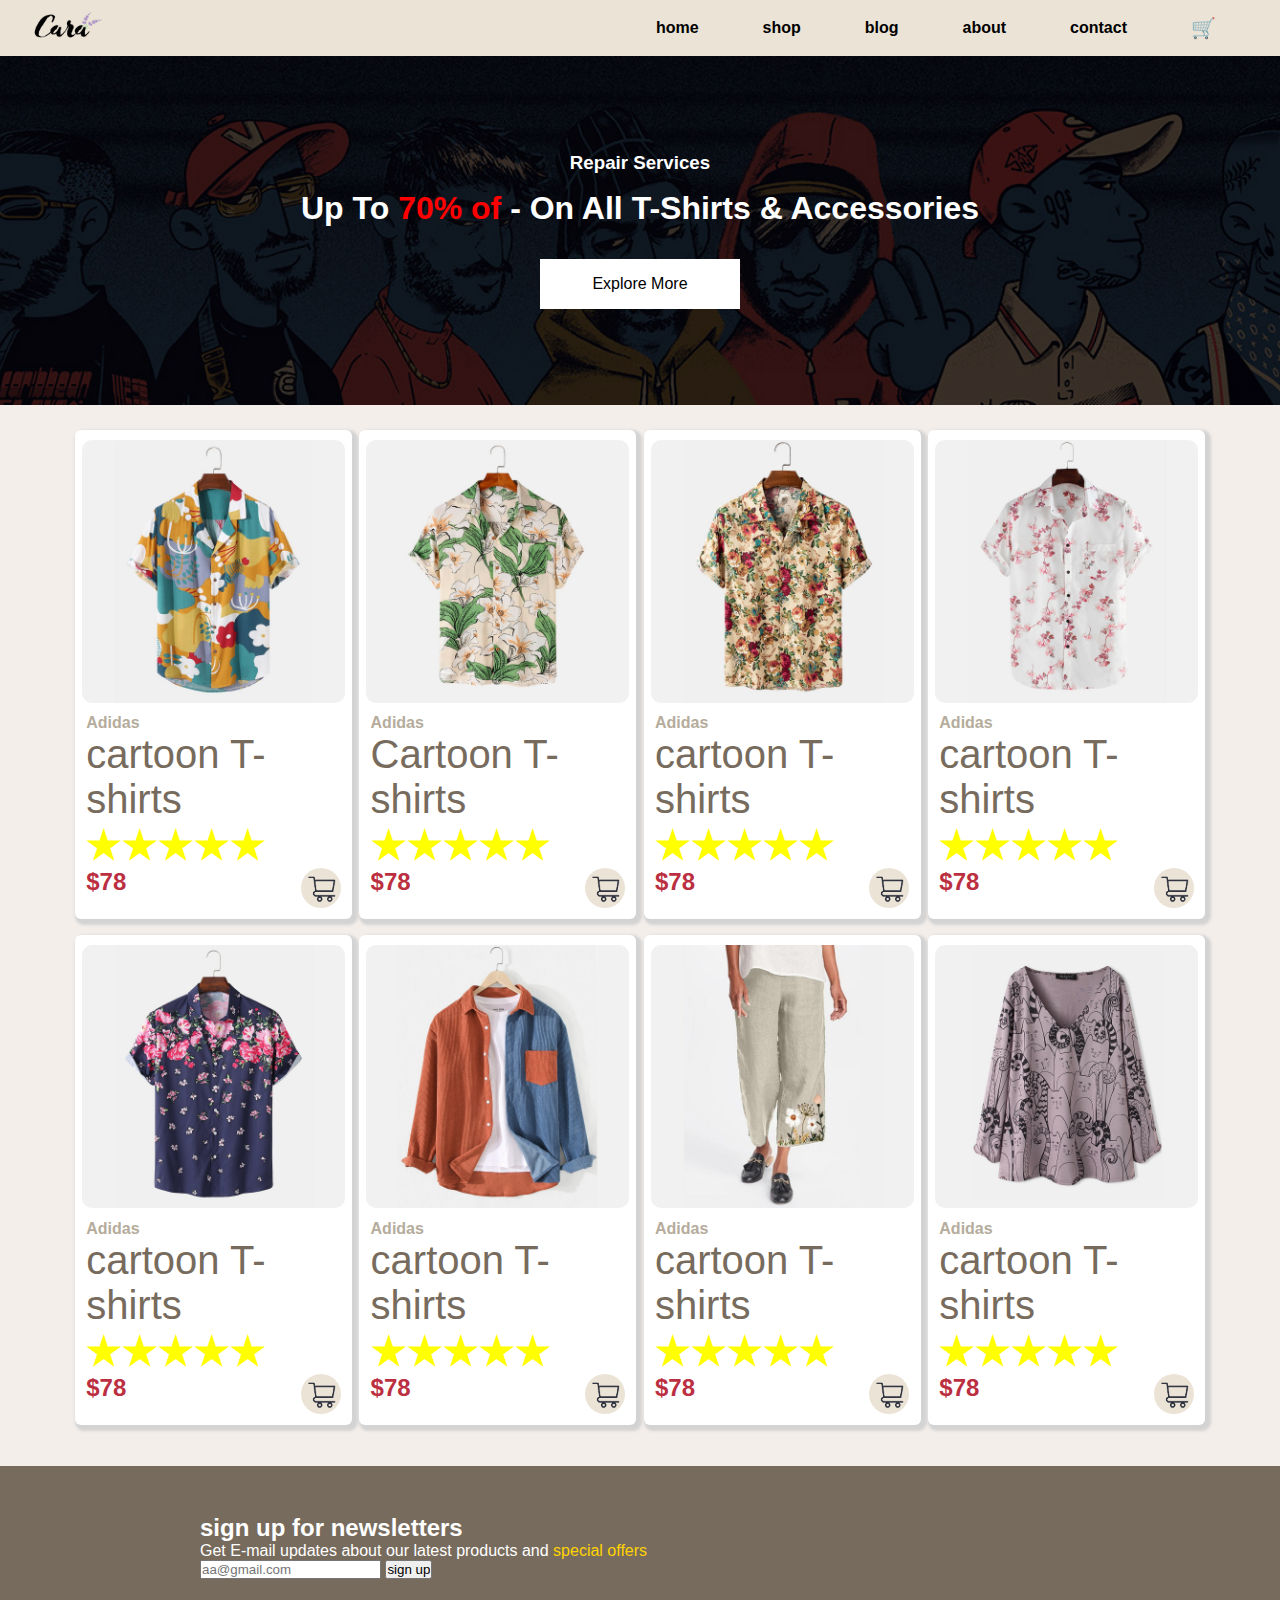
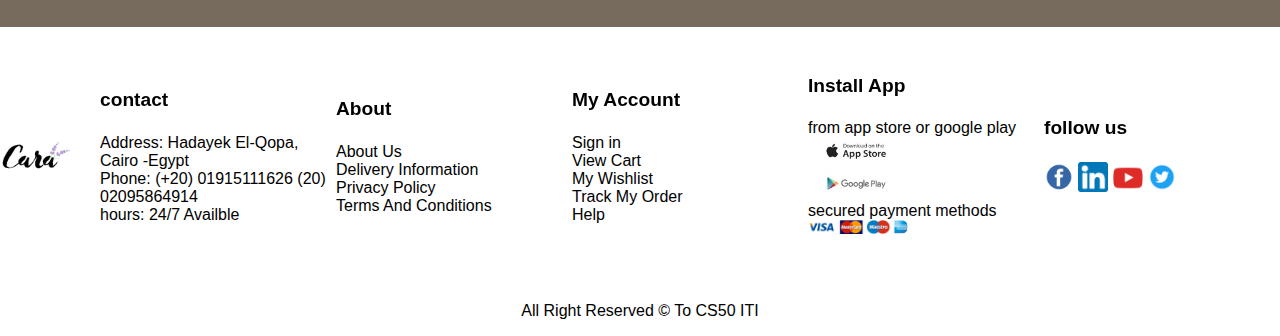
<file: shop.html>
<!DOCTYPE html>
<html lang="en">
<head>
  <meta charset="UTF-8">
  <meta name="viewport" content="width=device-width, initial-scale=1.0">
  <link rel="stylesheet" href="shopstyle.css">
  <title>shop</title>
</head>
<body>
<nav class="container">
    <div class="img">
      <img src="./img/logo.png">
    </div>
    <ul>
      <li><a  href="home.html">home</a></li>
      <li><a href="#">shop</a></li>
      <li><a href="#">blog</a></li>
      <li><a href="#">about</a></li>
      <li><a href="#">contact</a></li>
      <li><a href="#"id="cart">&#128722;</a></li>
    </ul>
</nav>

<section class="sale">
    <h3>Repair Services</h3>
    <p>Up To <span>70% of </span> - On All T-Shirts & Accessories</p>
    <a href="#">Explore More</a>
</section>

<section class="products padtopbot">
  <div class="box">
    <div class="image"> <img src="./img/products/f1.jpg"></div>
    <div class="content">
      <h3>Adidas</h3>
      <p>cartoon T-shirts</p>
        <div class="starprice">
          <span style="font-size:250%;color:yellow;">&starf;</span>
          <span style="font-size:250%;color:yellow;">&starf;</span>
          <span style="font-size:250%;color:yellow;">&starf;</span>
          <span style="font-size:250%;color:yellow;">&starf;</span>
          <span style="font-size:250%;color:yellow;">&starf;</span>
        </div>
        <div><span>$78</span> <img src="./img/shopcart.png"></div>  
    </div>
</div>

<div class="box">
  <div class="image"> <img src="./img/products/f2.jpg"></div>
  <div class="content">
    <h3>Adidas</h3>
    <p>Cartoon T-shirts</p>
      <div class="starprice">
        <span style="font-size:250%;color:yellow;">&starf;</span>
        <span style="font-size:250%;color:yellow;">&starf;</span>
        <span style="font-size:250%;color:yellow;">&starf;</span>
        <span style="font-size:250%;color:yellow;">&starf;</span>
        <span style="font-size:250%;color:yellow;">&starf;</span>
      </div>
      <div><span>$78</span> <img src="./img/shopcart.png"></div>  
  </div>
</div>

<div class="box">
<div class="image"> <img src="./img/products/f3.jpg"></div>
<div class="content">
  <h3>Adidas</h3>
  <p>cartoon T-shirts</p>
    <div class="starprice">
      <span style="font-size:250%;color:yellow;">&starf;</span>
      <span style="font-size:250%;color:yellow;">&starf;</span>
      <span style="font-size:250%;color:yellow;">&starf;</span>
      <span style="font-size:250%;color:yellow;">&starf;</span>
      <span style="font-size:250%;color:yellow;">&starf;</span>
    </div>
    <div><span>$78</span> <img src="./img/shopcart.png"></div>
</div>
</div>

<div class="box">
<div class="image"> <img src="./img/products/f4.jpg"></div>
<div class="content">
<h3>Adidas</h3>
<p>cartoon T-shirts</p>
  <div class="starprice">
    <span style="font-size:250%;color:yellow;">&starf;</span>
    <span style="font-size:250%;color:yellow;">&starf;</span>
    <span style="font-size:250%;color:yellow;">&starf;</span>
    <span style="font-size:250%;color:yellow;">&starf;</span>
    <span style="font-size:250%;color:yellow;">&starf;</span>
  </div>
  <div><span>$78</span> <img src="./img/shopcart.png"></div>  </div>
</div>

<div class="box">
<div class="image"> <img src="./img/products/f5.jpg"></div>
<div class="content">
<h3>Adidas</h3>
<p>cartoon T-shirts</p>
  <div class="starprice">
    <span style="font-size:250%;color:yellow;">&starf;</span>
    <span style="font-size:250%;color:yellow;">&starf;</span>
    <span style="font-size:250%;color:yellow;">&starf;</span>
    <span style="font-size:250%;color:yellow;">&starf;</span>
    <span style="font-size:250%;color:yellow;">&starf;</span>
  </div>
  <div><span>$78</span> <img src="./img/shopcart.png"></div>  </div>
</div>

<div class="box">
<div class="image"> <img src="./img/products/f6.jpg"></div>
<div class="content">
<h3>Adidas</h3>
<p>cartoon T-shirts</p>
  <div class="starprice">
    <span style="font-size:250%;color:yellow;">&starf;</span>
    <span style="font-size:250%;color:yellow;">&starf;</span>
    <span style="font-size:250%;color:yellow;">&starf;</span>
    <span style="font-size:250%;color:yellow;">&starf;</span>
    <span style="font-size:250%;color:yellow;">&starf;</span>
  </div>
  <div><span>$78</span> <img src="./img/shopcart.png"></div>  </div>
</div>

<div class="box">
<div class="image"> <img src="./img/products/f7.jpg"></div>
<div class="content">
<h3>Adidas</h3>
<p>cartoon T-shirts</p>
  <div class="starprice">
    <span style="font-size:250%;color:yellow;">&starf;</span>
    <span style="font-size:250%;color:yellow;">&starf;</span>
    <span style="font-size:250%;color:yellow;">&starf;</span>
    <span style="font-size:250%;color:yellow;">&starf;</span>
    <span style="font-size:250%;color:yellow;">&starf;</span>
  </div>
  <div><span>$78</span> <img src="./img/shopcart.png"></div>  
</div>
</div>

<div class="box">
<div class="image"><img src="./img/products/f8.jpg"></div> 
<div class="content">
<h3>Adidas</h3>
<p>cartoon T-shirts</p>
  <div class="starprice">
    <span style="font-size:250%;color:yellow;">&starf;</span>
    <span style="font-size:250%;color:yellow;">&starf;</span>
    <span style="font-size:250%;color:yellow;">&starf;</span>
    <span style="font-size:250%;color:yellow;">&starf;</span>
    <span style="font-size:250%;color:yellow;">&starf;</span>
  </div>
  <div><span>$78</span> <img src="./img/shopcart.png"></div>  </div>
</div>
</section>

<section class="signup padtopbot">
  <div class="container">
    <div><h2>sign up for newsletters</h2>
    <p>Get E-mail updates about our latest products and <span>special offers</span></p>
    </div>
    <div>
    <form>
      <label for="email"></label>
      <input type="email" name="email" placeholder="aa@gmail.com" required>
      <input type="submit" value="sign up">
    </form>
    </div>
  </div>
</section>


<footer class="padtopbot">
  <div class=" container">
    <img src="./img/logo.png">
      <ul>
          <li class="main">contact</li>
          <li>Address: Hadayek El-Qopa, Cairo -Egypt</li>
          <li>Phone: (+20) 01915111626 (20) 02095864914</li>
          <li>hours: 24/7 Availble</li>
          
      </ul>
      
      <ul>
          <li class="main">About</li>
          <li>About Us</li>
          <li>Delivery Information</li>
          <li>Privacy Policy</li>
          <li>Terms And Conditions</li>
      </ul>
      <ul>
          <li class="main">My Account</li>
          <li>Sign in</li>
          <li>View Cart</li>
          <li>My Wishlist</li>
          <li>Track My Order</li>
          <li>Help</li>
      </ul>
      <ul class="payment">
        <li class="main">Install App</li>
        <li>from app store or google play</li>
        <li><img src="./img/pay/app.jpg"></li>
        <li><img src="./img/pay/play.jpg"></li>
        <li>secured payment methods</li>
        <li><img src="./img/pay/pay.png"></li>
    </ul>
      <div class="follow">
          <h2>follow us</h2>
        <a><img src="./img/facebook.png"></a>
        <a><img src="./img/linkedin.png"></a>
        <a><img src="./img/youtube.png"></a>
        <a><img src="./img/twitter.png"></a>
      </div>
  </div>
</footer>
<p class="secoundFooter">All Right Reserved &copy; To CS50 ITI</p>
</body>
</html>
</file>
<file: style.css>
* {
  box-sizing: border-box;
  margin: 0;
  padding: 0;
  transition: 0.2s
}

ul {
  list-style: none
}

a {
  text-decoration: none;
  color: black;
  display: inline-block;
}

html {
  font-family: "Poppins", sans-serif;
}

.container {
  width: 100%;
  margin: 0 auto
}

img {
  width: 100%
}
.padtopbot{
  padding: 3rem 0;
}



/* ============== nav =============*/
nav{
width: 100%;
background-color:rgb(235, 227, 213) ;
position:sticky;
display: flex;
top: 0;
left: 0;
align-items: center;
justify-content: space-between;
padding: 0 2rem;
}
nav .img{
  width: 100px;
}

nav ul{
  display: flex;
  align-items: center;
  justify-content: center;
}

nav ul li{
  margin: 0 1rem;
}
nav ul li a{
  padding: 1rem;
  font-weight: 600;
}
nav ul li a#cart{
font-size: 1.25rem;
}
nav ul li a:hover{
  color: rgb(236, 228, 214);
  background-color: rgb(86, 71, 54);
}


/*============= cover ==============*/

section.coverpage{
  background-color: rgb(243, 238, 234) ;
  height: 70vh;
    display: flex;
    align-items: center;
    justify-content: center;
}


section.coverpage .container{
  display: flex;
  align-items: center;
  justify-content:center;
}
section.coverpage .container .content {
  width: calc(98% / 3);
}
section.coverpage .container img{
  width: 500px ;
}

section.coverpage .container .content a#buy {
  background-color: rgb(119, 107, 93);
  color: rgb(205, 196, 182);
  padding: 10px 30px;
}

section.coverpage .container .content h3{
  color: rgb(19, 19, 18);
  font-size: 1rem;
  padding-bottom: 1rem;
}
section.coverpage .container .content h1{
  color: rgb(0, 0, 0);
  font-size: 2rem;
  padding-bottom: 5px;
}
section.coverpage .container .content h2{
  color:rgb(119, 107, 93);
  font-size: 2rem;
  padding-bottom: 5px;
}
section.coverpage .container .content p{
  color: rgb(182, 172, 156);
  font-size: 14px;
  padding-bottom: 10px;
}
section.coverpage .container .content a#buy:hover {
  background-color: rgb(215, 203, 185);
  color: rgb(119, 107, 93);
  padding: 10px 30px;
}


/*================= features ==================*/

section.features{
  background-color: rgb(235, 227, 213) ;
  height: 350px;
    display: flex;
    align-items: center;
    justify-content: center;

}
section.features div{
  background-color: rgb(255, 255, 255);
  display: flex;
  flex-direction: column;
  align-items: center;
  margin:10px;
  width: 175px;
  height: 200px;
  border-radius: 6px;
  justify-content: center;
  box-shadow: 3px 3px 3px 3px rgb(211, 211, 211);
}

section.features div img{
  padding: 12px;
}

section.features div a{
  background-color: aqua;
  padding: 8px 20px;
  font-size: 14px;
  
}

section.features div a.a{
  background-color: rgba(226, 5, 5, 0.796);
}
section.features div a.b{
  background-color: rgba(204, 167, 4, 0.693);
}
section.features div a.c{
  background-color: rgba(4, 117, 204, 0.7);
}
section.features div a.d{
  background-color: rgba(111, 4, 204, 0.674);
}
section.features div a.e{
  background-color: rgba(4, 107, 204, 0.621);
}
section.features div a.f{
  background-color: rgba(199, 23, 23, 0.759);
}


/*================ products ===================*/
h1#oldprd{
  color:rgb(119, 107, 93) ;
  font-weight: bolder;
}
p#oldprd{
  color: rgb(189, 177, 157);
  font-size: 14px;
}
#oldprd{
  text-align: center;
  display: flex;
  flex-direction: column;
align-items: center;
background-color: rgb(243, 238, 234);
padding: 16px 0px 0px 0px ;
}


section.products {
  display: flex;
  align-items: center;
  justify-content: space-between;
  flex-wrap: wrap;
  background-color: rgb(243, 238, 234);
  padding: 25px 75px;
}

section.products .box {
  width: calc(98% / 4);
  margin-bottom: 1rem;
  background-color: rgb(255, 255, 255);
  border-radius: 6px;
    box-shadow: 3px 3px 3px 3px rgb(211, 211, 211);
}
section.products .box div.image{
  display: flex;
  align-items: center;
  justify-content: center;
  padding-top: 10px;
}
section.products .box div.image img{
  border-radius: 10px;
  width: 95%;
}

section.products .box .content {
  padding: 0.7rem;
}


section.products .box .content p {
  color: rgb(119, 107, 93);
  font-size: 2.5rem;
  margin-bottom: 0px;
}

section.products .box .content h3{
  color:rgb(181, 172, 156) ;
  font-size: 16px;
}

section.products .box .content div {
  margin-top: 0px;
  display: flex;
  align-items: start;
  justify-content: space-between;
  padding-top: 0px
}

section.products .box .content div.starprice {
  display: flex;
  width: calc(98%/5);
  flex-direction: row;
}
section.products .box .content div span{
  color: rgb(187, 47, 65);
  font-size: 1.5rem;
  font-weight: bold;
}
section.products .box .content div img{
width: 40px ;
background-color: rgb(235, 227, 213);
border-radius: 40px;
}


/* ============== sale ================  */


section.sale {
  background-image: linear-gradient(rgba(0, 0, 0, 0.4), rgba(0, 0, 0, 0.4)), url("./img/banner/b1.jpg");
  padding: 6rem 0;
  background-position: center center;
  background-size: cover;
  text-align: center;
  color: white;
}

section.sale a {
  width: 200px;
  padding: 1rem 0;
  margin-top: 1rem;
  margin-left: auto;
  margin-right: auto;
  background-color: white;
}

section.sale p {
  font-size: 2rem;
  font-weight: bold;
  padding: 1rem 0;
}

section.sale p span {
  color: red;
}

section.sale a:hover {
  background-color: black;
  color: white;
}


/* ================ offers ==================  */


section.images{
  background-color: rgb(235, 227, 213);

}
section.images .child {
  display: flex;
  align-items: center;
  justify-content: space-between;
  margin-left: 1rem;
  margin-right: 1rem;
}

section.images .child .box {
  height: 250px;
  padding: 2rem;
  background-image: linear-gradient(rgba(0, 0, 0, 0.4), rgba(0, 0, 0, 0.4)), url(./Images/a1.webp);
  background-size: cover;
  background-position: center center;
  displaY: flex;
  align-items: center;
  color: white;
}

section.images .child:first-child .box {
  width: calc(99% / 2);
  margin-bottom: 1rem;
}

section.images .child:last-child .box {
  width: calc(98% / 3)
}

section.images .child .box div h3 {
  font-size: 1.5rem;
}

section.images .child .box div a {
  margin-top: 1rem;
  padding: 0.7rem 2rem;
  background-color: transparent;
  color: white;
  border: 2px solid white;
}

section.images .child .one {
  background-image: url(./img/images/b17.jpg);
}
section.images .child .two {
  background-image: url(./img/images/b18.jpg);
}
section.images .child .three {
  background-image: url(./img/images/b4.jpg);
}
section.images .child .four {
  background-image: url(./img/images/b7.jpg);
}
section.images .child .five {
  background-image: url(./img/images/b10.jpg);
}

/* ============= sign up =============== */

section.signup{
  background-color:rgb(119, 107, 93) ;
  display: flex;
  justify-items: center;
  align-items: center;
  flex-wrap: wrap;
}
section.signup .container{
  flex-direction: row;
}
section.signup .container div{
  color: white;
  display: flex;
  flex-direction: column;
  align-items: start;
  padding-left: 200px;
}
section.signup .container div p span{
  color: rgb(255, 212, 0);
}

/* ================== footer ================== */

footer {
  color: rgb(0, 0, 0);
}

footer .container {
  display: flex;
  align-items: center;
  justify-content: space-between;
  
}

footer .container ul,
footer .container .follow {
  width: calc(95% / 4)
}

footer .container img{
  width: 100px;
}
footer .container ul li:first-child,
footer .container .follow h2 {
  font-weight: bold;
  font-size: 1.2rem;
  padding-bottom: 0.7rem;
  position: relative;
  margin-bottom: 0.7rem;
}

footer .container ul li:first-child::after,
footer .container .follow h2::after {
  content: '';
  width: 40px;
  height: 5px;
  background-color: white;
  position: absolute;
  bottom: 0;
  left: 0;

}

footer .container .follow a {
  display: inline;
}

footer .container .follow a img {
  width: 30px;
}
footer .container ul.payment li img {
  border-radius: 10px;
  border: 4px black ;

}
.secoundFooter {
  text-align: center;
  background-color: rgb(255, 255, 255);
  color: rgb(0, 0, 0);
  padding: 1rem;
}






@media (max-width:1200px) {
  section.products {
      width: 100%;
  }

  section.products .box {
      width: calc(98% / 2)
  }

  .coverpage .container,
  section.images {
      width: 100%;
  }
}

@media (max-width:992px) {
  section.products {
      width: 90%;
  }

  section.products .box {
      width: calc(98% / 2);
  }

  .coverpage .container {
      flex-direction: column;
      text-align: center;
  }

  section.coverpage .container div {
      width: 100%;
  }

  section.images .child {
      flex-direction: column;
  }

  section.images .child .box {
      width: 100% !important;
      margin-bottom: 1rem;
  }
  section.feature{
    flex-direction: column;
  }
  footer .container {
      flex-direction: column;
      width: 100%;
  }

  footer .container ul,
  footer .container .follow {
      width: 100%;;


  }
}


@media (max-width:768px) {

  nav,
  section.products {
      flex-direction: column;
  }
  section.feature{
    flex-direction: column;
  }

  nav ul {
      margin-bottom: 2rem;
  }

  section.products {
      width: 100%;
  }

  section.products .box {
      width: 100%;
  }
}
</file>
<file: shopstyle.css>
* {
  box-sizing: border-box;
  margin: 0;
  padding: 0;
  transition: 0.2s
}

ul {
  list-style: none
}

a {
  text-decoration: none;
  color: black;
  display: inline-block;
}

html {
  font-family: "Poppins", sans-serif;
}

.container {
  width: 100%;
  margin: 0 auto
}

img {
  width: 100%
}
.padtopbot{
  padding: 3rem 0;
}



/* ============== nav =============*/
nav{
width: 100%;
background-color:rgb(235, 227, 213) ;
position:sticky;
display: flex;
top: 0;
left: 0;
align-items: center;
justify-content: space-between;
padding: 0 2rem;
}
nav .img{
  width: 100px;
}

nav ul{
  display: flex;
  align-items: center;
  justify-content: center;
}

nav ul li{
  margin: 0 1rem;
}
nav ul li a{
  padding: 1rem;
  font-weight: 600;
}
nav ul li a#cart{
font-size: 1.25rem;
}
nav ul li a:hover{
  color: rgb(236, 228, 214);
  background-color: rgb(86, 71, 54);
}



/* ============== sale ================  */


section.sale {
  background-image: linear-gradient(rgba(0, 0, 0, 0.4), rgba(0, 0, 0, 0.4)), url("./img/banner/b1.jpg");
  padding: 6rem 0;
  background-position: center center;
  background-size: cover;
  text-align: center;
  color: white;
}

section.sale a {
  width: 200px;
  padding: 1rem 0;
  margin-top: 1rem;
  margin-left: auto;
  margin-right: auto;
  background-color: white;
}

section.sale p {
  font-size: 2rem;
  font-weight: bold;
  padding: 1rem 0;
}

section.sale p span {
  color: red;
}

section.sale a:hover {
  background-color: black;
  color: white;
}

/* ================= products ===================== */
h1#oldprd{
  color:rgb(119, 107, 93) ;
  font-weight: bolder;
}
p#oldprd{
  color: rgb(189, 177, 157);
  font-size: 14px;
}
#oldprd{
  text-align: center;
  display: flex;
  flex-direction: column;
align-items: center;
background-color: rgb(243, 238, 234);
padding: 16px 0px 0px 0px ;
}


section.products {
  display: flex;
  align-items: center;
  justify-content: space-between;
  flex-wrap: wrap;
  background-color: rgb(243, 238, 234);
  padding: 25px 75px;
}

section.products .box {
  width: calc(98% / 4);
  margin-bottom: 1rem;
  background-color: rgb(255, 255, 255);
  border-radius: 6px;
    box-shadow: 3px 3px 3px 3px rgb(211, 211, 211);
}
section.products .box div.image{
  display: flex;
  align-items: center;
  justify-content: center;
  padding-top: 10px;
}
section.products .box div.image img{
  border-radius: 10px;
  width: 95%;
}

section.products .box .content {
  padding: 0.7rem;
}


section.products .box .content p {
  color: rgb(119, 107, 93);
  font-size: 2.5rem;
  margin-bottom: 0px;
}

section.products .box .content h3{
  color:rgb(181, 172, 156) ;
  font-size: 16px;
}

section.products .box .content div {
  margin-top: 0px;
  display: flex;
  align-items: start;
  justify-content: space-between;
  padding-top: 0px
}

section.products .box .content div.starprice {
  display: flex;
  width: calc(98%/5);
  flex-direction: row;
}
section.products .box .content div span{
  color: rgb(187, 47, 65);
  font-size: 1.5rem;
  font-weight: bold;
}
section.products .box .content div img{
width: 40px ;
background-color: rgb(235, 227, 213);
border-radius: 40px;
}

/* ============= sign up =============== */

section.signup{
  background-color:rgb(119, 107, 93) ;
  display: flex;
  justify-items: center;
  align-items: center;
  flex-wrap: wrap;
}
section.signup .container{
  flex-direction: row;
}
section.signup .container div{
  color: white;
  display: flex;
  flex-direction: column;
  align-items: start;
  padding-left: 200px;
}
section.signup .container div p span{
  color: rgb(255, 212, 0);
}



/* ================== footer ================== */

footer {
  color: rgb(0, 0, 0);
}

footer .container {
  display: flex;
  align-items: center;
  justify-content: space-between;
  
}

footer .container ul,
footer .container .follow {
  width: calc(95% / 4)
}

footer .container img{
  width: 100px;
}
footer .container ul li:first-child,
footer .container .follow h2 {
  font-weight: bold;
  font-size: 1.2rem;
  padding-bottom: 0.7rem;
  position: relative;
  margin-bottom: 0.7rem;
}

footer .container ul li:first-child::after,
footer .container .follow h2::after {
  content: '';
  width: 40px;
  height: 5px;
  background-color: white;
  position: absolute;
  bottom: 0;
  left: 0;

}

footer .container .follow a {
  display: inline;
}

footer .container .follow a img {
  width: 30px;
}
footer .container ul.payment li img {
  border-radius: 10px;
  border: 4px black ;

}
.secoundFooter {
  text-align: center;
  background-color: rgb(255, 255, 255);
  color: rgb(0, 0, 0);
  padding: 1rem;
}






@media (max-width:1200px) {
  section.products {
      width: 100%;
  }

  section.products .box {
      width: calc(98% / 2)
  }

  .coverpage .container,
  section.images {
      width: 100%;
  }
}

@media (max-width:992px) {
  section.products {
      width: 90%;
  }

  section.products .box {
      width: calc(98% / 2);
  }

  .coverpage .container {
      flex-direction: column;
      text-align: center;
  }

  section.coverpage .container div {
      width: 100%;
  }

  section.images .child {
      flex-direction: column;
  }

  section.images .child .box {
      width: 100% !important;
      margin-bottom: 1rem;
  }
  section.feature{
    flex-direction: column;
  }
  footer .container {
      flex-direction: column;
      width: 100%;
  }

  footer .container ul,
  footer .container .follow {
      width: 100%;;


  }
}


@media (max-width:768px) {

  nav,
  section.products {
      flex-direction: column;
  }
  section.feature{
    flex-direction: column;
  }

  nav ul {
      margin-bottom: 2rem;
  }

  section.products {
      width: 100%;
  }

  section.products .box {
      width: 100%;
  }
}
</file>
